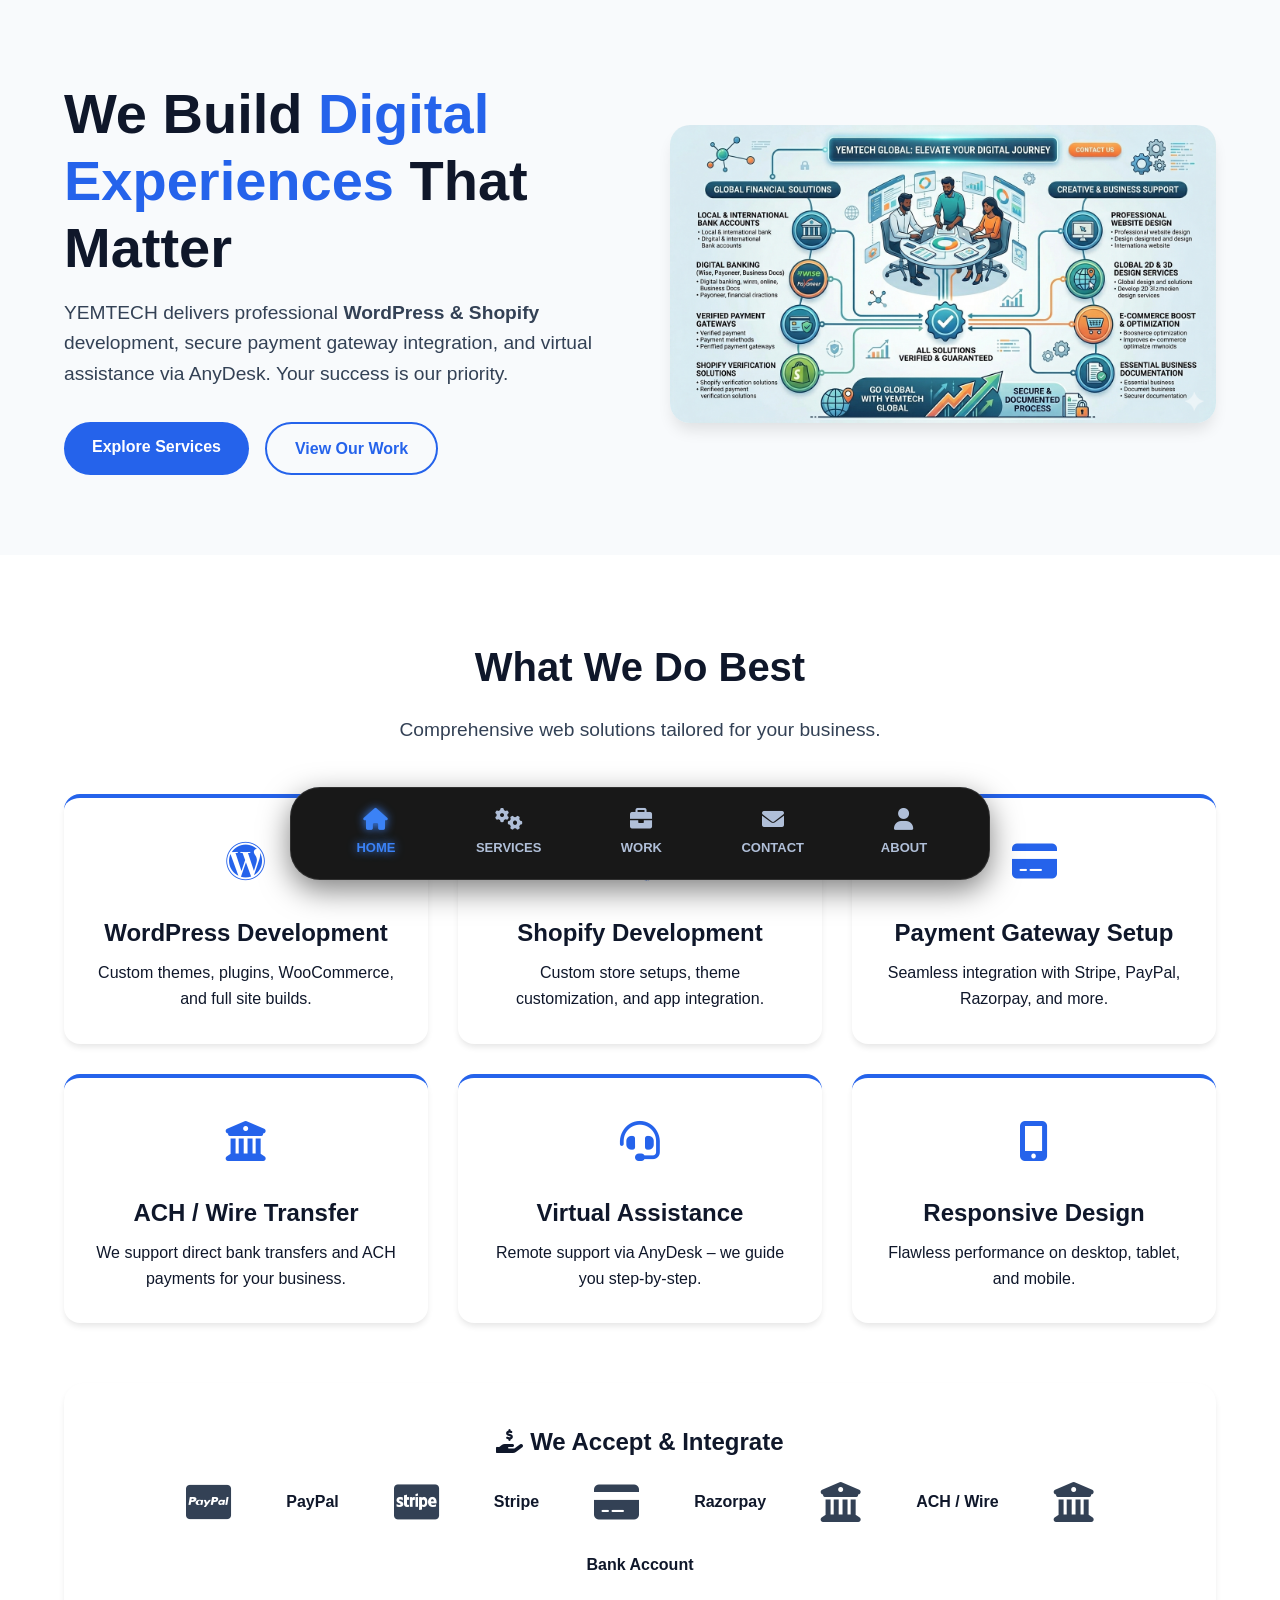
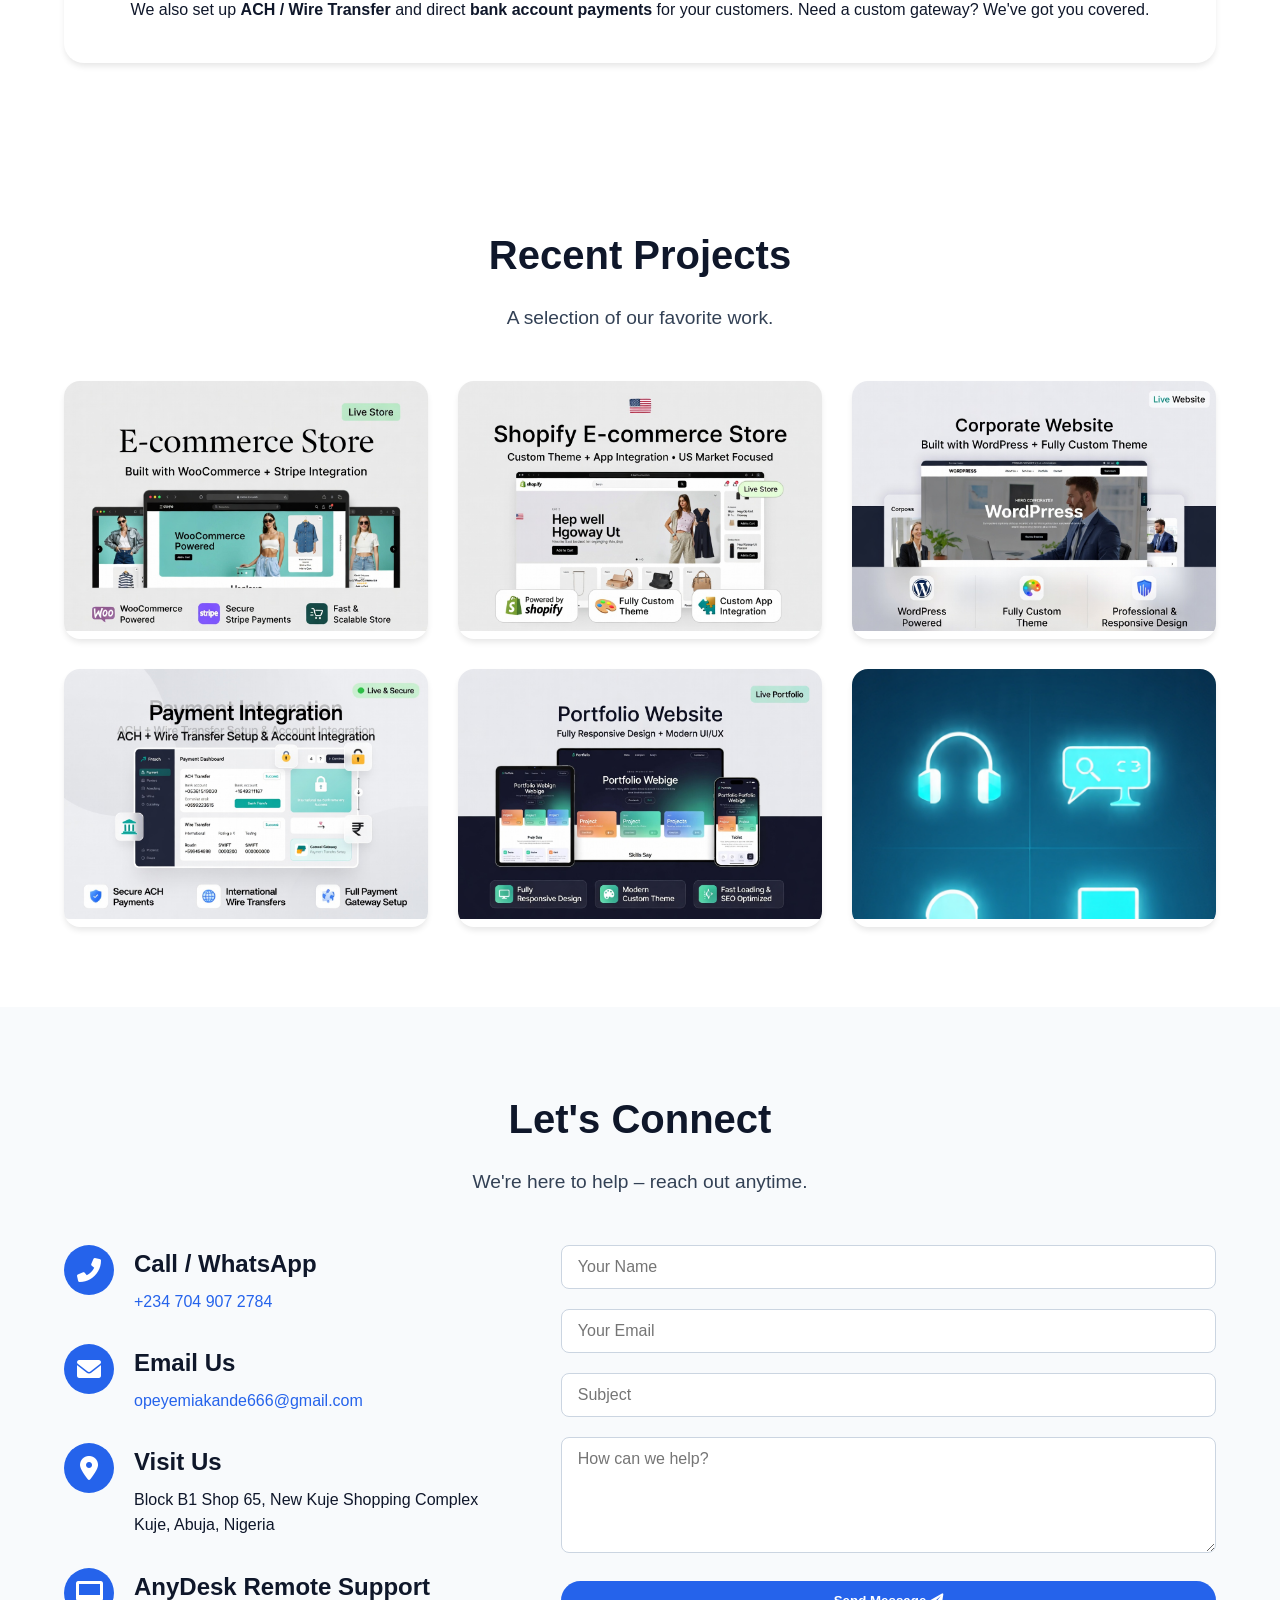
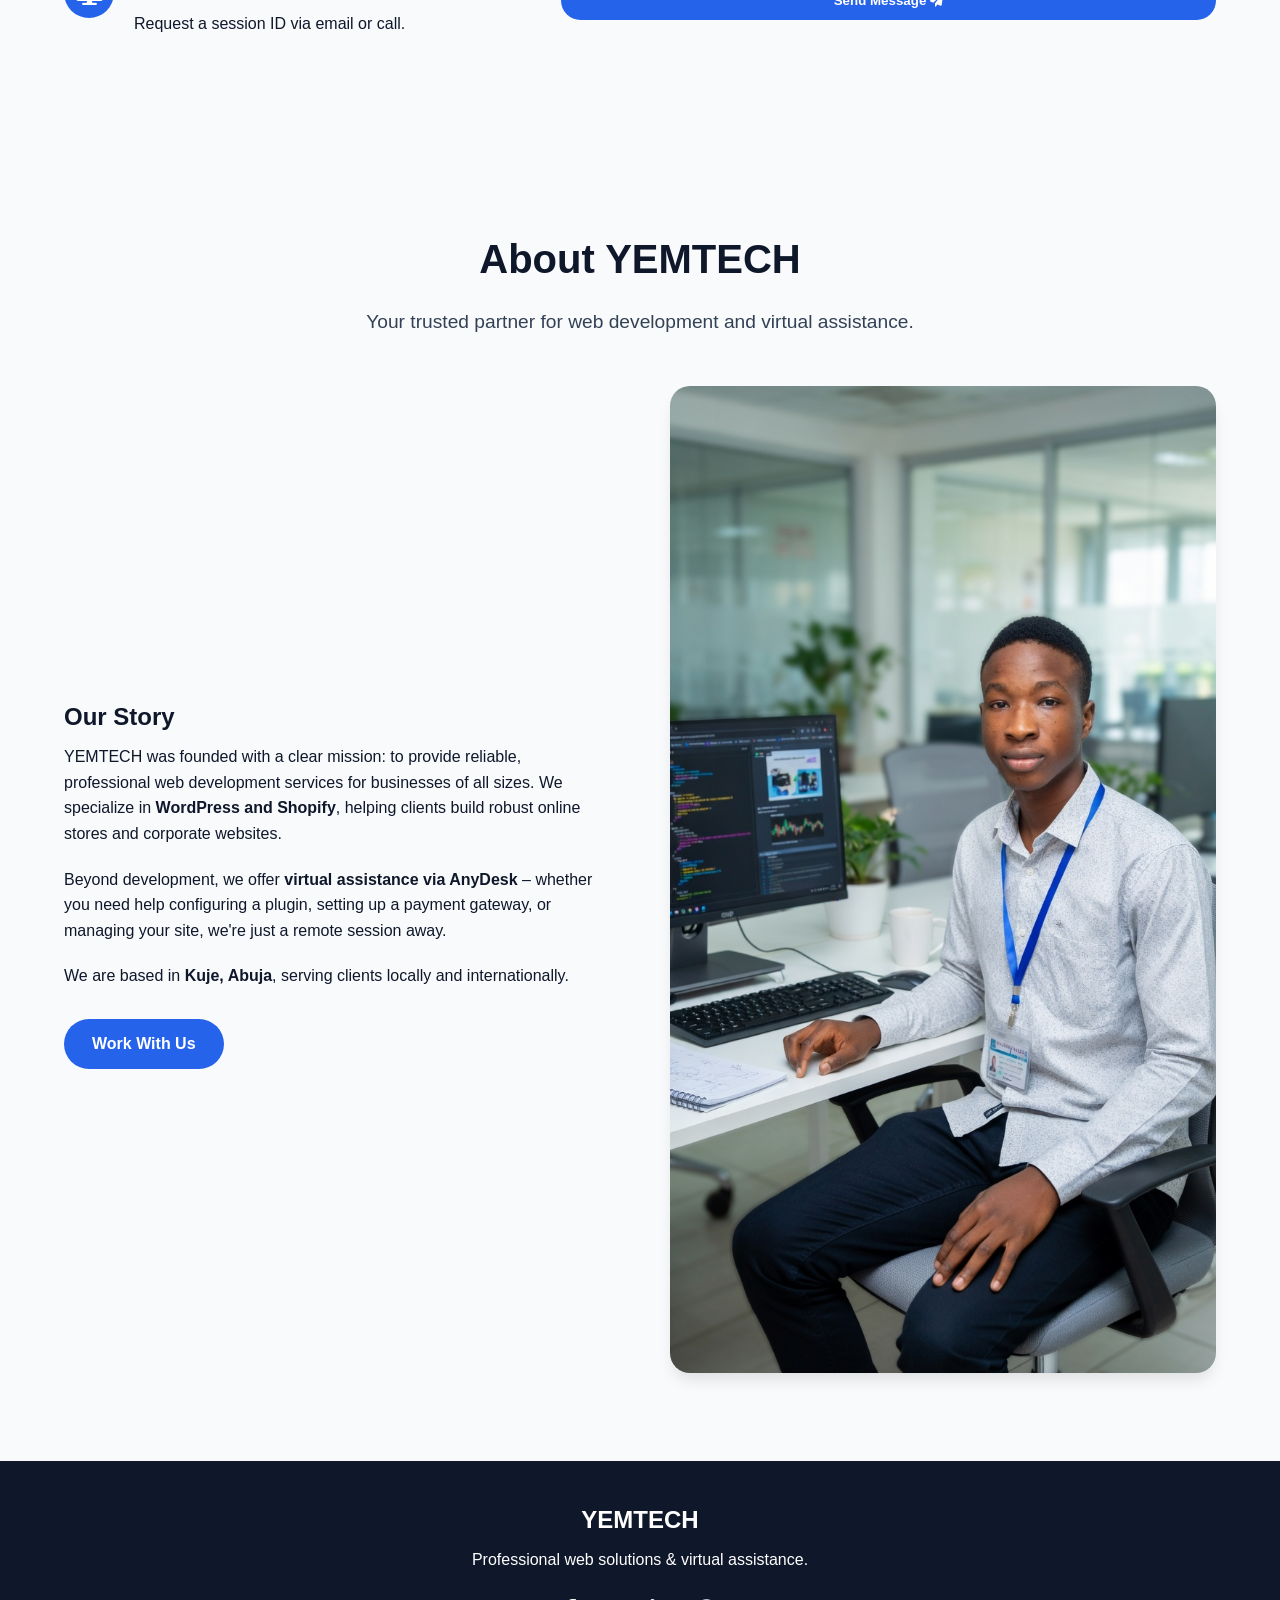
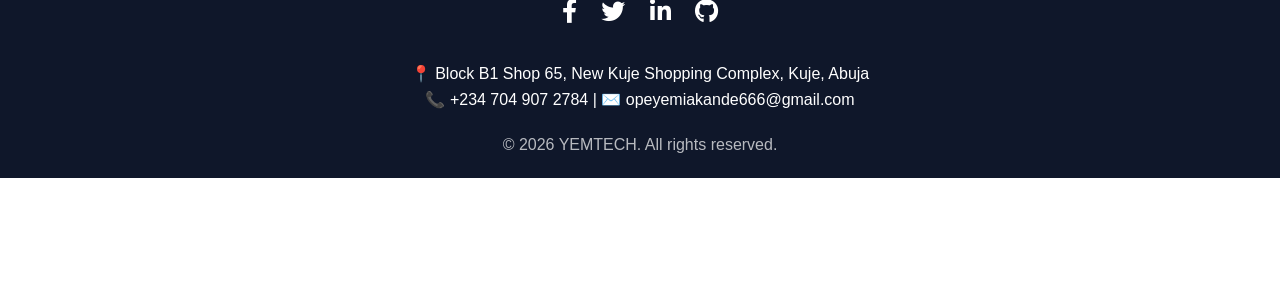
<file: index.html>
<!DOCTYPE html>
<html lang="en">
<head>
    <meta charset="UTF-8">
    <meta name="viewport" content="width=device-width, initial-scale=1.0">
    <meta name="google-site-verification" content="hyGutT1gaVSdTeeCk8Z8NnvGPTdD7UZ9NWp23xBGw3I" />
    <title>YEMTECH | Web Development & Virtual Assistance</title>
    <!-- Font Awesome Icons -->
    <link rel="stylesheet" href="https://cdnjs.cloudflare.com/ajax/libs/font-awesome/6.0.0-beta3/css/all.min.css">
    <style>
        /* ===== GLOBAL STYLES ===== */
        * { margin: 0; padding: 0; box-sizing: border-box; font-family: 'Inter', -apple-system, BlinkMacSystemFont, sans-serif; }
        html { scroll-behavior: smooth; }
        body { background: #fff; color: #0f172a; line-height: 1.6; padding-bottom: 120px; }
        .container { max-width: 1200px; margin: 0 auto; padding: 0 24px; }
        section { padding: 80px 0; }
        h1 { font-size: 3.5rem; font-weight: 700; line-height: 1.2; margin-bottom: 1rem; }
        h2 { font-size: 2.5rem; font-weight: 700; margin-bottom: 1rem; text-align: center; }
        h3 { font-size: 1.5rem; font-weight: 600; margin-bottom: 0.5rem; }
        .highlight { color: #2563eb; }
        .section-header { text-align: center; margin-bottom: 48px; }
        .section-header p { color: #334155; font-size: 1.2rem; }

        /* ===== MAGIC TAB BAR (Bottom Navigation) ===== */
        .magic-nav {
            position: fixed;
            bottom: 20px;
            left: 50%;
            transform: translateX(-50%);
            width: 90%;
            max-width: 700px;
            background: #181818;
            border-radius: 30px;
            padding: 15px 20px;
            box-shadow: 0 10px 30px rgba(0,0,0,0.5);
            z-index: 1000;
            display: flex;
            justify-content: space-around;
            align-items: center;
            backdrop-filter: blur(10px);
            border: 1px solid rgba(255,255,255,0.1);
        }
        .magic-nav a {
            text-decoration: none;
            text-transform: uppercase;
            font-size: 13px;
            font-weight: 600;
            min-width: 80px;
            text-align: center;
            display: flex;
            flex-direction: column;
            align-items: center;
            gap: 5px;
            color: #b0bfd8;
            transition: all 0.3s ease;
            padding: 5px 10px;
            border-radius: 20px;
        }
        .magic-nav a i { font-size: 22px; margin-bottom: 3px; }
        .magic-nav a:hover {
            color: #ffffff;
            text-shadow: 0 0 8px #ffffff, 0 0 15px #3b82f6;
            background: rgba(255,255,255,0.05);
        }
        .magic-nav a.active {
            color: #3b82f6;
            text-shadow: 0 0 10px #3b82f6;
        }

        /* ===== BUTTONS ===== */
        .btn { display: inline-block; padding: 12px 28px; border-radius: 50px; font-weight: 600; text-decoration: none; transition: all 0.3s; border: none; cursor: pointer; }
        .btn-primary { background: #2563eb; color: white; }
        .btn-primary:hover { background: #1e40af; transform: translateY(-2px); box-shadow: 0 4px 6px -1px rgba(0,0,0,0.1); }
        .btn-outline { background: transparent; color: #2563eb; border: 2px solid #2563eb; }
        .btn-outline:hover { background: #2563eb; color: white; }
        .btn-light { background: white; color: #2563eb; }
        .btn-light:hover { background: #f8fafc; transform: translateY(-2px); }

        /* ===== HERO ===== */
        #home { background: #f8fafc; }
        .hero-container { display: grid; grid-template-columns: 1fr 1fr; gap: 60px; align-items: center; }
        .hero-description { font-size: 1.2rem; color: #334155; margin-bottom: 32px; }
        .hero-buttons { display: flex; gap: 16px; }
        .hero-image img { width: 100%; border-radius: 20px; box-shadow: 0 10px 15px -3px rgba(0,0,0,0.1); }

        /* ===== FEATURES / SERVICES ===== */
        .features-grid { display: grid; grid-template-columns: repeat(3, 1fr); gap: 30px; margin-bottom: 60px; }
        .feature-card { background: white; padding: 32px; border-radius: 16px; box-shadow: 0 4px 6px -1px rgba(0,0,0,0.1); text-align: center; transition: all 0.3s; border-top: 4px solid #2563eb; }
        .feature-card:hover { transform: translateY(-8px); box-shadow: 0 10px 15px -3px rgba(0,0,0,0.1); }
        .feature-icon { font-size: 2.5rem; color: #2563eb; margin-bottom: 20px; }
        .payment-methods { background: white; padding: 40px; border-radius: 20px; margin-top: 40px; box-shadow: 0 4px 6px -1px rgba(0,0,0,0.1); }
        .payment-icons { display: flex; flex-wrap: wrap; gap: 30px; justify-content: center; align-items: center; margin: 20px 0; }
        .payment-icons i { font-size: 2.5rem; color: #334155; margin: 0 10px; }
        .payment-icons span { font-weight: 600; margin: 0 15px; }
        .payment-methods h3 { text-align: center; }

        /* ===== ABOUT ===== */
        #about { background: #f8fafc; }
        .about-grid { display: grid; grid-template-columns: 1fr 1fr; gap: 60px; align-items: center; }
        .about-image img { width: 100%; border-radius: 20px; box-shadow: 0 10px 15px -3px rgba(0,0,0,0.1); }

        /* ===== WORK ===== */
        .work-grid { display: grid; grid-template-columns: repeat(auto-fit, minmax(280px, 1fr)); gap: 30px; }
        .work-item { position: relative; border-radius: 16px; overflow: hidden; box-shadow: 0 4px 6px -1px rgba(0,0,0,0.1); }
        .work-item img { width: 100%; height: 250px; object-fit: cover; transition: transform 0.3s; }
        .work-overlay { position: absolute; bottom: 0; left: 0; right: 0; background: linear-gradient(transparent, rgba(0,0,0,0.8)); color: white; padding: 20px; transform: translateY(100%); transition: transform 0.3s; }
        .work-item:hover .work-overlay { transform: translateY(0); }
        .work-item:hover img { transform: scale(1.1); }

        /* ===== CONTACT ===== */
        #contact { background: #f8fafc; }
        .contact-grid { display: grid; grid-template-columns: 1fr 1.5fr; gap: 60px; }
        .contact-info-item { display: flex; align-items: flex-start; gap: 20px; margin-bottom: 30px; }
        .contact-icon { width: 50px; height: 50px; background: #2563eb; color: white; border-radius: 50%; display: flex; align-items: center; justify-content: center; font-size: 1.5rem; flex-shrink: 0; }
        .contact-detail h3 { margin-bottom: 5px; }
        .contact-detail a { color: #2563eb; text-decoration: none; }
        .contact-form input, .contact-form textarea { width: 100%; padding: 12px 16px; margin-bottom: 20px; border: 1px solid #cbd5e1; border-radius: 8px; font-size: 1rem; }
        .contact-form button { width: 100%; }
        .social-links { display: flex; gap: 20px; margin-top: 20px; }
        .social-links a { width: 45px; height: 45px; background: #e2e8f0; border-radius: 50%; display: flex; align-items: center; justify-content: center; color: #0f172a; font-size: 1.3rem; transition: all 0.3s; }
        .social-links a:hover { background: #2563eb; color: white; transform: translateY(-3px); }

        /* ===== FOOTER ===== */
        .footer { background: #0f172a; color: white; padding: 40px 0 20px; text-align: center; }
        .footer .social-icons { margin: 20px 0; }
        .footer .social-icons a { color: white; margin: 0 10px; font-size: 1.5rem; }

        /* ===== MOBILE ===== */
        @media (max-width: 768px) {
            h1 { font-size: 2.5rem; }
            h2 { font-size: 2rem; }
            .hero-container, .about-grid, .contact-grid { grid-template-columns: 1fr; }
            .features-grid { grid-template-columns: 1fr; }
            .magic-nav a { min-width: 60px; font-size: 11px; }
            .magic-nav a i { font-size: 20px; }
        }
    </style>
</head>
<body>

    <!-- ===== MAGIC TAB BAR (Bottom Navigation) ===== -->
    <nav class="magic-nav">
        <a href="#home" class="active"><i class="fas fa-home"></i> Home</a>
        <a href="#services"><i class="fas fa-cogs"></i> Services</a>
        <a href="#work"><i class="fas fa-briefcase"></i> Work</a>
        <a href="#contact"><i class="fas fa-envelope"></i> Contact</a>
        <a href="#about"><i class="fas fa-user"></i> About</a>
    </nav>

    <!-- ===== HOME SECTION ===== -->
    <section id="home">
        <div class="container hero-container">
            <div class="hero-content">
                <h1>We Build <span class="highlight">Digital Experiences</span> That Matter</h1>
                <p class="hero-description">YEMTECH delivers professional <strong>WordPress & Shopify</strong> development, secure payment gateway integration, and virtual assistance via AnyDesk. Your success is our priority.</p>
                <div class="hero-buttons">
                    <a href="#services" class="btn btn-primary">Explore Services</a>
                    <a href="#work" class="btn btn-outline">View Our Work</a>
                </div>
            </div>
            <div class="hero-image">
                <img src="image/head-banner.png" alt="YEMTECH workspace">
            </div>
        </div>
    </section>

    <!-- ===== SERVICES SECTION ===== -->
    <section id="services">
        <div class="container">
            <div class="section-header">
                <h2>What We Do Best</h2>
                <p>Comprehensive web solutions tailored for your business.</p>
            </div>
            <div class="features-grid">
                <div class="feature-card">
                    <div class="feature-icon"><i class="fab fa-wordpress"></i></div>
                    <h3>WordPress Development</h3>
                    <p>Custom themes, plugins, WooCommerce, and full site builds.</p>
                </div>
                <div class="feature-card">
                    <div class="feature-icon"><i class="fab fa-shopify"></i></div>
                    <h3>Shopify Development</h3>
                    <p>Custom store setups, theme customization, and app integration.</p>
                </div>
                <div class="feature-card">
                    <div class="feature-icon"><i class="fas fa-credit-card"></i></div>
                    <h3>Payment Gateway Setup</h3>
                    <p>Seamless integration with Stripe, PayPal, Razorpay, and more.</p>
                </div>
                <div class="feature-card">
                    <div class="feature-icon"><i class="fas fa-university"></i></div>
                    <h3>ACH / Wire Transfer</h3>
                    <p>We support direct bank transfers and ACH payments for your business.</p>
                </div>
                <div class="feature-card">
                    <div class="feature-icon"><i class="fas fa-headset"></i></div>
                    <h3>Virtual Assistance</h3>
                    <p>Remote support via AnyDesk – we guide you step‑by‑step.</p>
                </div>
                <div class="feature-card">
                    <div class="feature-icon"><i class="fas fa-mobile-alt"></i></div>
                    <h3>Responsive Design</h3>
                    <p>Flawless performance on desktop, tablet, and mobile.</p>
                </div>
            </div>

            <!-- Payment Methods Showcase -->
            <div class="payment-methods">
                <h3><i class="fas fa-hand-holding-usd"></i> We Accept & Integrate</h3>
                    <div class="payment-icons">
                    <i class="fab fa-cc-paypal"></i><span>PayPal</span>
                    <i class="fab fa-cc-stripe"></i><span>Stripe</span>
                    <i class="fas fa-credit-card"></i><span>Razorpay</span>
                    <i class="fas fa-university"></i><span>ACH / Wire</span>
                    <i class="fas fa-building-columns"></i><span>Bank Account</span>
                </div>
                <p style="text-align:center; margin-top:20px;">We also set up <strong>ACH / Wire Transfer</strong> and direct <strong>bank account payments</strong> for your customers. Need a custom gateway? We've got you covered.</p>
            </div>
        </div>
    </section>

    <!-- ===== WORK / PORTFOLIO SECTION ===== -->
    <section id="work">
        <div class="container">
            <div class="section-header">
                <h2>Recent Projects</h2>
                <p>A selection of our favorite work.</p>
            </div>
            <div class="work-grid">
                <div class="work-item">
                    <img src="image/img-1.jpg" alt="Project">
                    <div class="work-overlay"><h3>E‑commerce Store</h3><p>WooCommerce + Stripe</p></div>
                </div>
                <div class="work-item">
                    <img src="image/img-2.jpg" alt="Project">
                    <div class="work-overlay"><h3>Shopify Store</h3><p>Custom Theme & Apps</p></div>
                </div>
                <div class="work-item">
                    <img src="image/img-3.jpg" alt="Project">
                    <div class="work-overlay"><h3>Corporate Website</h3><p>WordPress Custom Theme</p></div>
                </div>
                <div class="work-item">
                    <img src="image/img-4.jpg" alt="Project">
                    <div class="work-overlay"><h3>Payment Integration</h3><p>ACH & Wire Transfer Setup</p></div>
                </div>
                <div class="work-item">
                    <img src="image/img-5.jpg" alt="Project">
                    <div class="work-overlay"><h3>Portfolio Site</h3><p>Responsive Design</p></div>
                </div>
                <div class="work-item">
                    <img src="image/img-6.jpg" alt="Project">
                    <div class="work-overlay"><h3>Virtual Assistance</h3><p>AnyDesk Support</p></div>
                </div>
            </div>
        </div>
    </section>

    <!-- ===== CONTACT SECTION ===== -->
    <section id="contact">
        <div class="container">
            <div class="section-header">
                <h2>Let's Connect</h2>
                <p>We're here to help – reach out anytime.</p>
            </div>
            <div class="contact-grid">
                <div class="contact-info">
                    <div class="contact-info-item">
                        <div class="contact-icon"><i class="fas fa-phone-alt"></i></div>
                        <div class="contact-detail">
                            <h3>Call / WhatsApp</h3>
                            <p><a href="tel:+2347049072784">+234 704 907 2784</a></p>
                        </div>
                    </div>
                    <div class="contact-info-item">
                        <div class="contact-icon"><i class="fas fa-envelope"></i></div>
                        <div class="contact-detail">
                            <h3>Email Us</h3>
                            <p><a href="mailto:opeyemiakande666@gmail.com">opeyemiakande666@gmail.com</a></p>
                        </div>
                    </div>
                    <div class="contact-info-item">
                        <div class="contact-icon"><i class="fas fa-map-marker-alt"></i></div>
                        <div class="contact-detail">
                            <h3>Visit Us</h3>
                            <p>Block B1 Shop 65, New Kuje Shopping Complex<br>Kuje, Abuja, Nigeria</p>
                        </div>
                    </div>
                    <div class="contact-info-item">
                        <div class="contact-icon"><i class="fas fa-desktop"></i></div>
                        <div class="contact-detail">
                            <h3>AnyDesk Remote Support</h3>
                            <p>Request a session ID via email or call.</p>
                        </div>
                    </div>
                </div>
                <div class="contact-form">
                    <form action="#" method="post">
                        <input type="text" name="name" placeholder="Your Name" required>
                        <input type="email" name="email" placeholder="Your Email" required>
                        <input type="text" name="subject" placeholder="Subject">
                        <textarea name="message" rows="5" placeholder="How can we help?"></textarea>
                        <button type="submit" class="btn btn-primary">Send Message <i class="fas fa-paper-plane"></i></button>
                    </form>
                </div>
            </div>
        </div>
    </section>

    <!-- ===== ABOUT SECTION ===== -->
    <section id="about">
        <div class="container">
            <div class="section-header">
                <h2>About YEMTECH</h2>
                <p>Your trusted partner for web development and virtual assistance.</p>
            </div>
            <div class="about-grid">
                <div class="about-content">
                    <h3>Our Story</h3>
                    <p>YEMTECH was founded with a clear mission: to provide reliable, professional web development services for businesses of all sizes. We specialize in <strong>WordPress and Shopify</strong>, helping clients build robust online stores and corporate websites.</p>
                    <p style="margin-top:20px;">Beyond development, we offer <strong>virtual assistance via AnyDesk</strong> – whether you need help configuring a plugin, setting up a payment gateway, or managing your site, we're just a remote session away.</p>
                    <p style="margin-top:20px;">We are based in <strong>Kuje, Abuja</strong>, serving clients locally and internationally.</p>
                    <a href="#contact" class="btn btn-primary" style="margin-top:30px;">Work With Us</a>
                </div>
                <div class="about-image">
                    <img src="image/about.me.jpg" alt="YEMTECH Team, width-size= 50 height-size= 60;">
                </div>
            </div>
        </div>
    </section>

    <!-- ===== FOOTER ===== -->
    <footer class="footer">
        <div class="container">
            <h3 style="color:white;">YEMTECH</h3>
            <p>Professional web solutions & virtual assistance.</p>
            <div class="social-icons">
                <a href="https://www.facebook.com/share/1HXBQX4oTA/" target="_blank"><i class="fab fa-facebook-f"></i></a>
                <a href="#"><i class="fab fa-twitter"></i></a>
                <a href="#"><i class="fab fa-linkedin-in"></i></a>
                <a href="https://github.com/yemtech01" target="_blank"><i class="fab fa-github"></i></a>
            </div>
            <p style="margin-top:30px;">📍 Block B1 Shop 65, New Kuje Shopping Complex, Kuje, Abuja</p>
            <p>📞 +234 704 907 2784 | ✉️ opeyemiakande666@gmail.com</p>
            <p style="margin-top:20px; opacity:0.7;">&copy; 2026 YEMTECH. All rights reserved.</p>
        </div>
    </footer>

    <!-- ===== ACTIVE TAB HIGHLIGHT ON SCROLL ===== -->
    <script>
        const sections = document.querySelectorAll('section');
        const navLinks = document.querySelectorAll('.magic-nav a');
        window.addEventListener('scroll', () => {
            let current = '';
            sections.forEach(section => {
                const sectionTop = section.offsetTop - 100;
                if (scrollY >= sectionTop) current = section.getAttribute('id');
            });
            navLinks.forEach(link => {
                link.classList.remove('active');
                if (link.getAttribute('href') === `#${current}`) link.classList.add('active');
            });
        });
    </script>
</body>
</html>
</file>
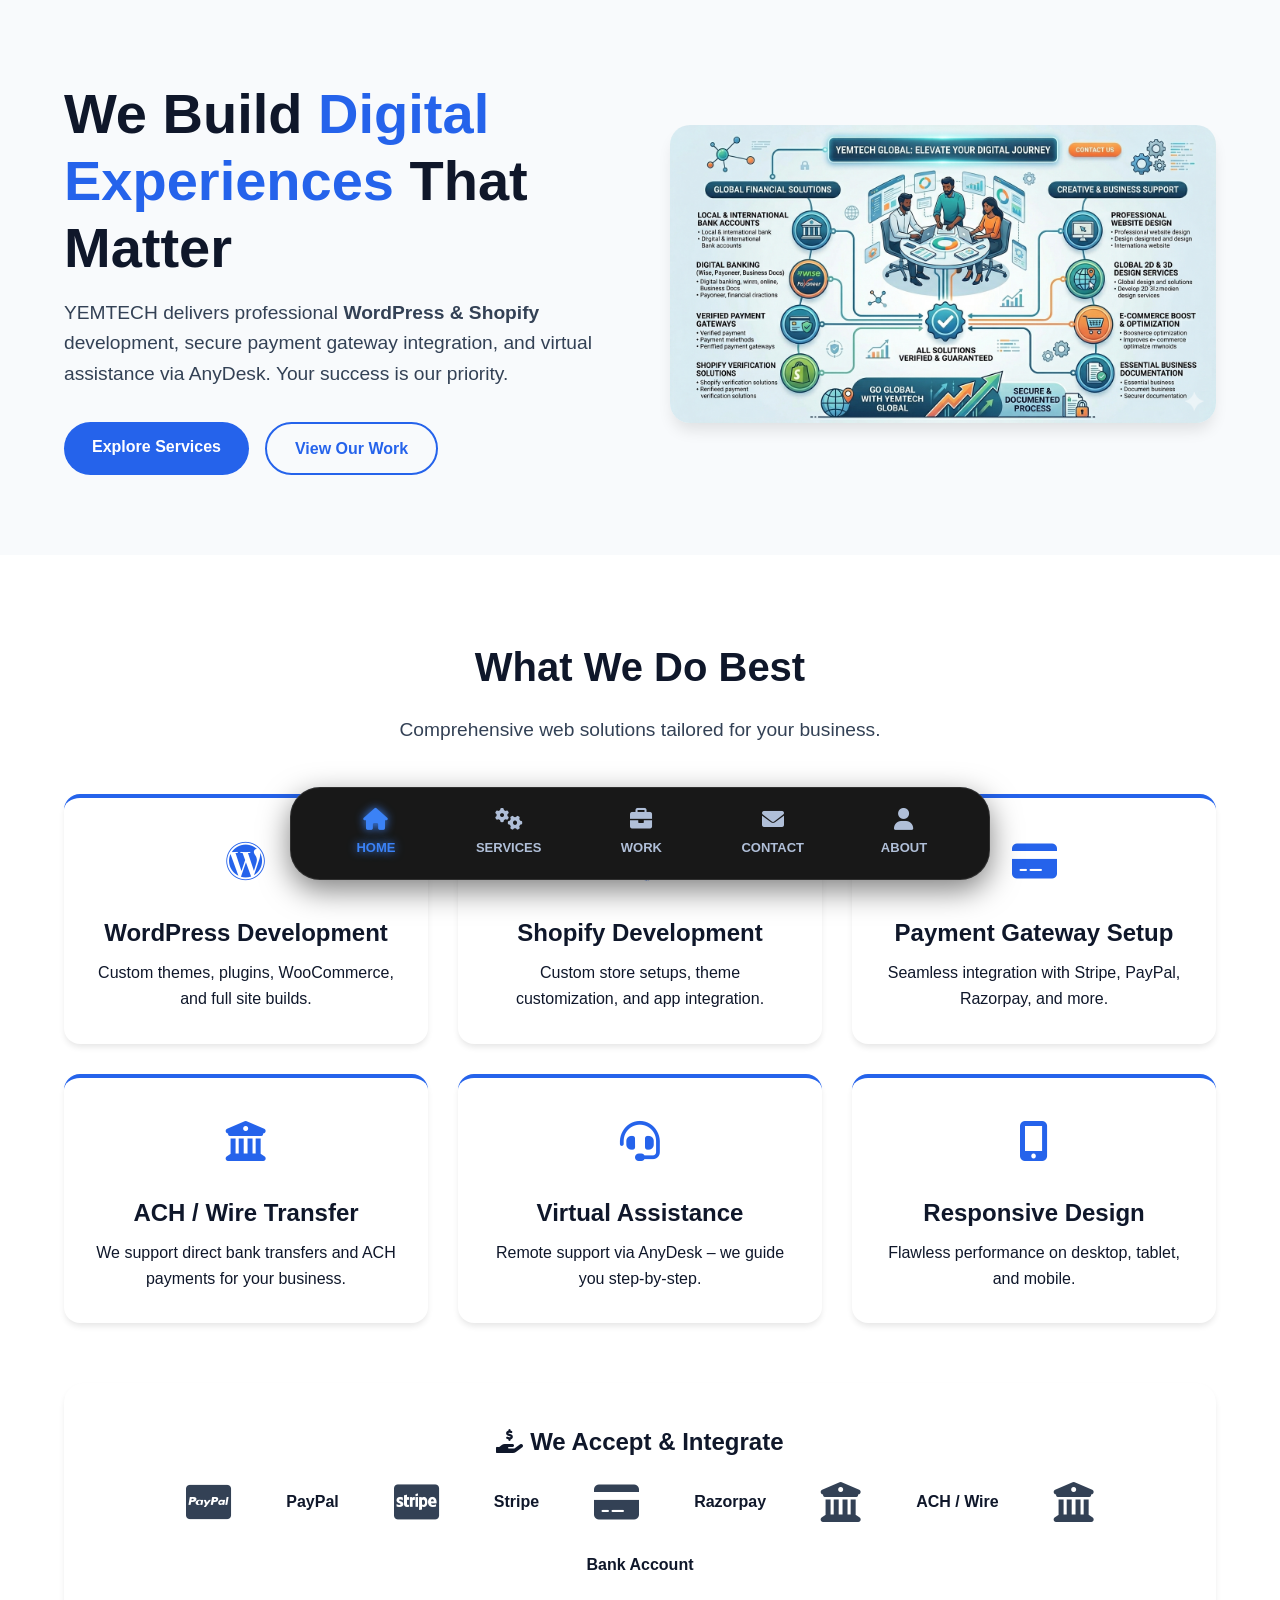
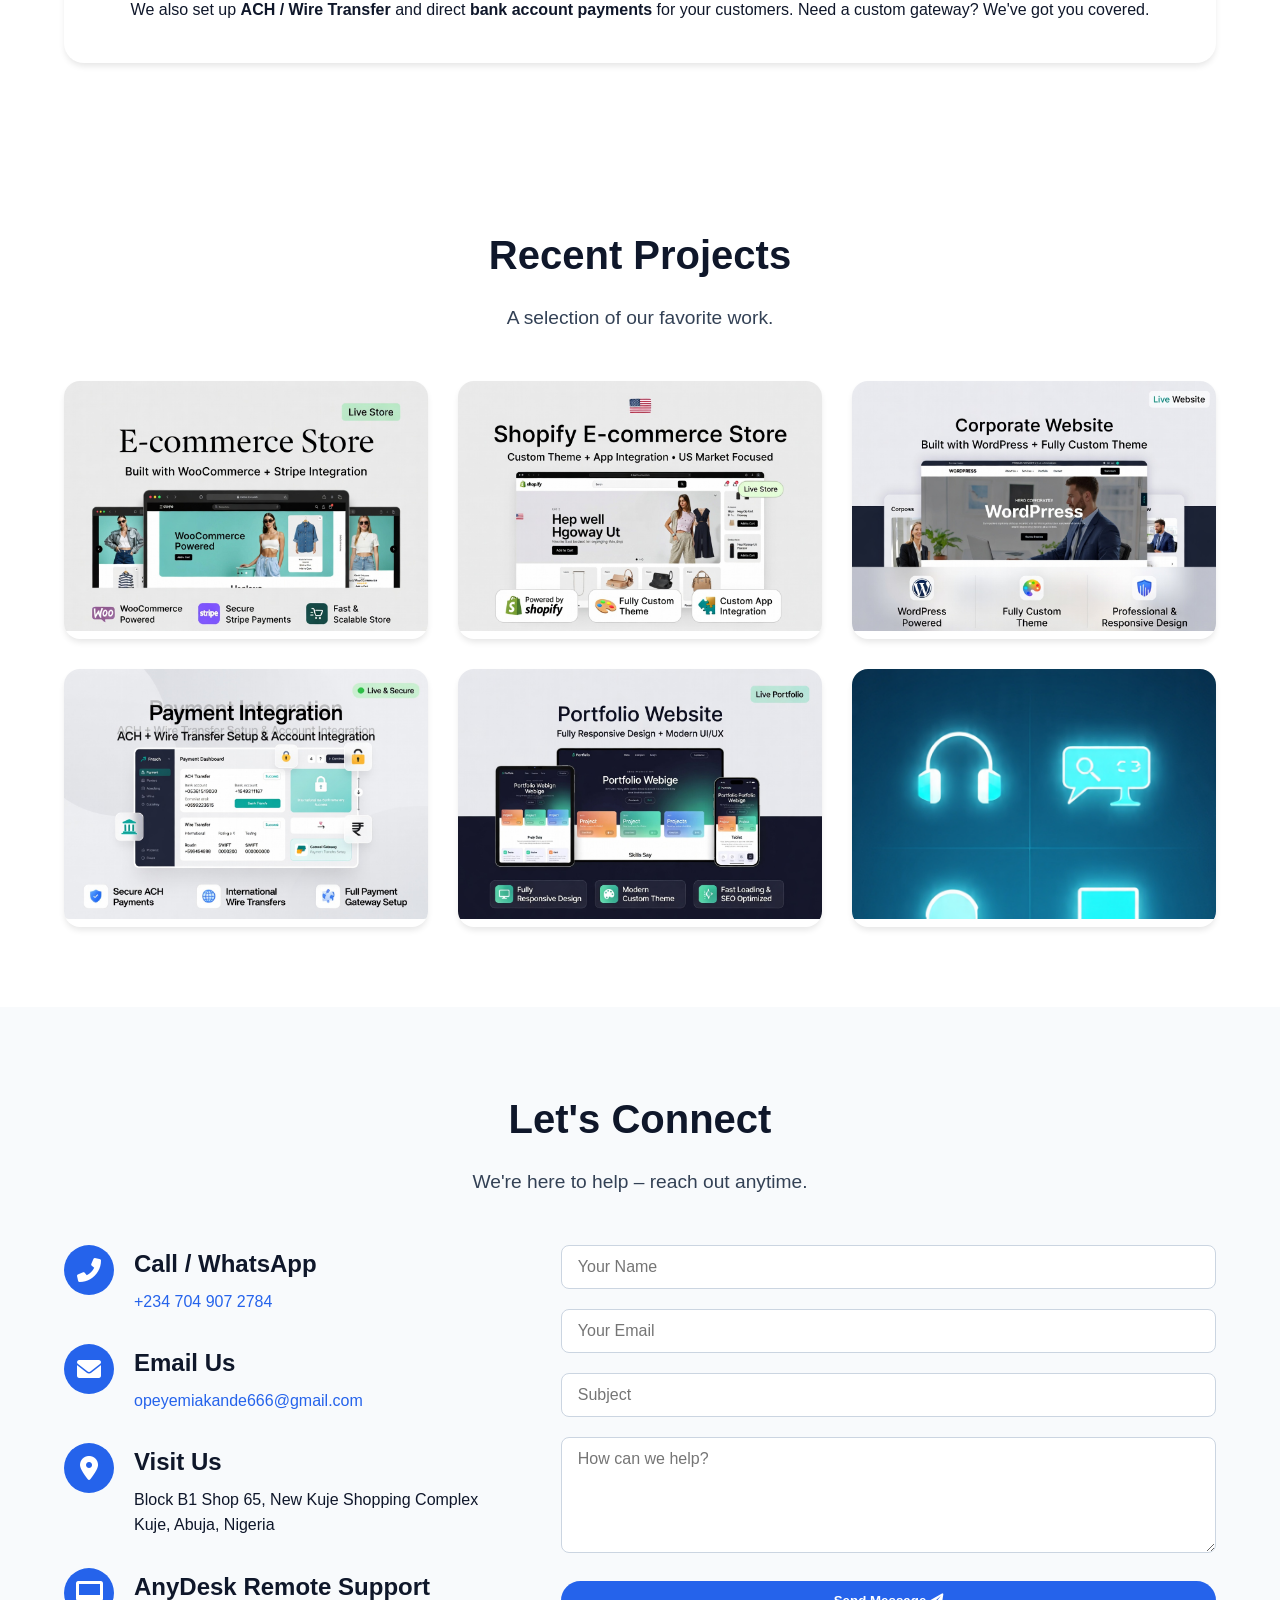
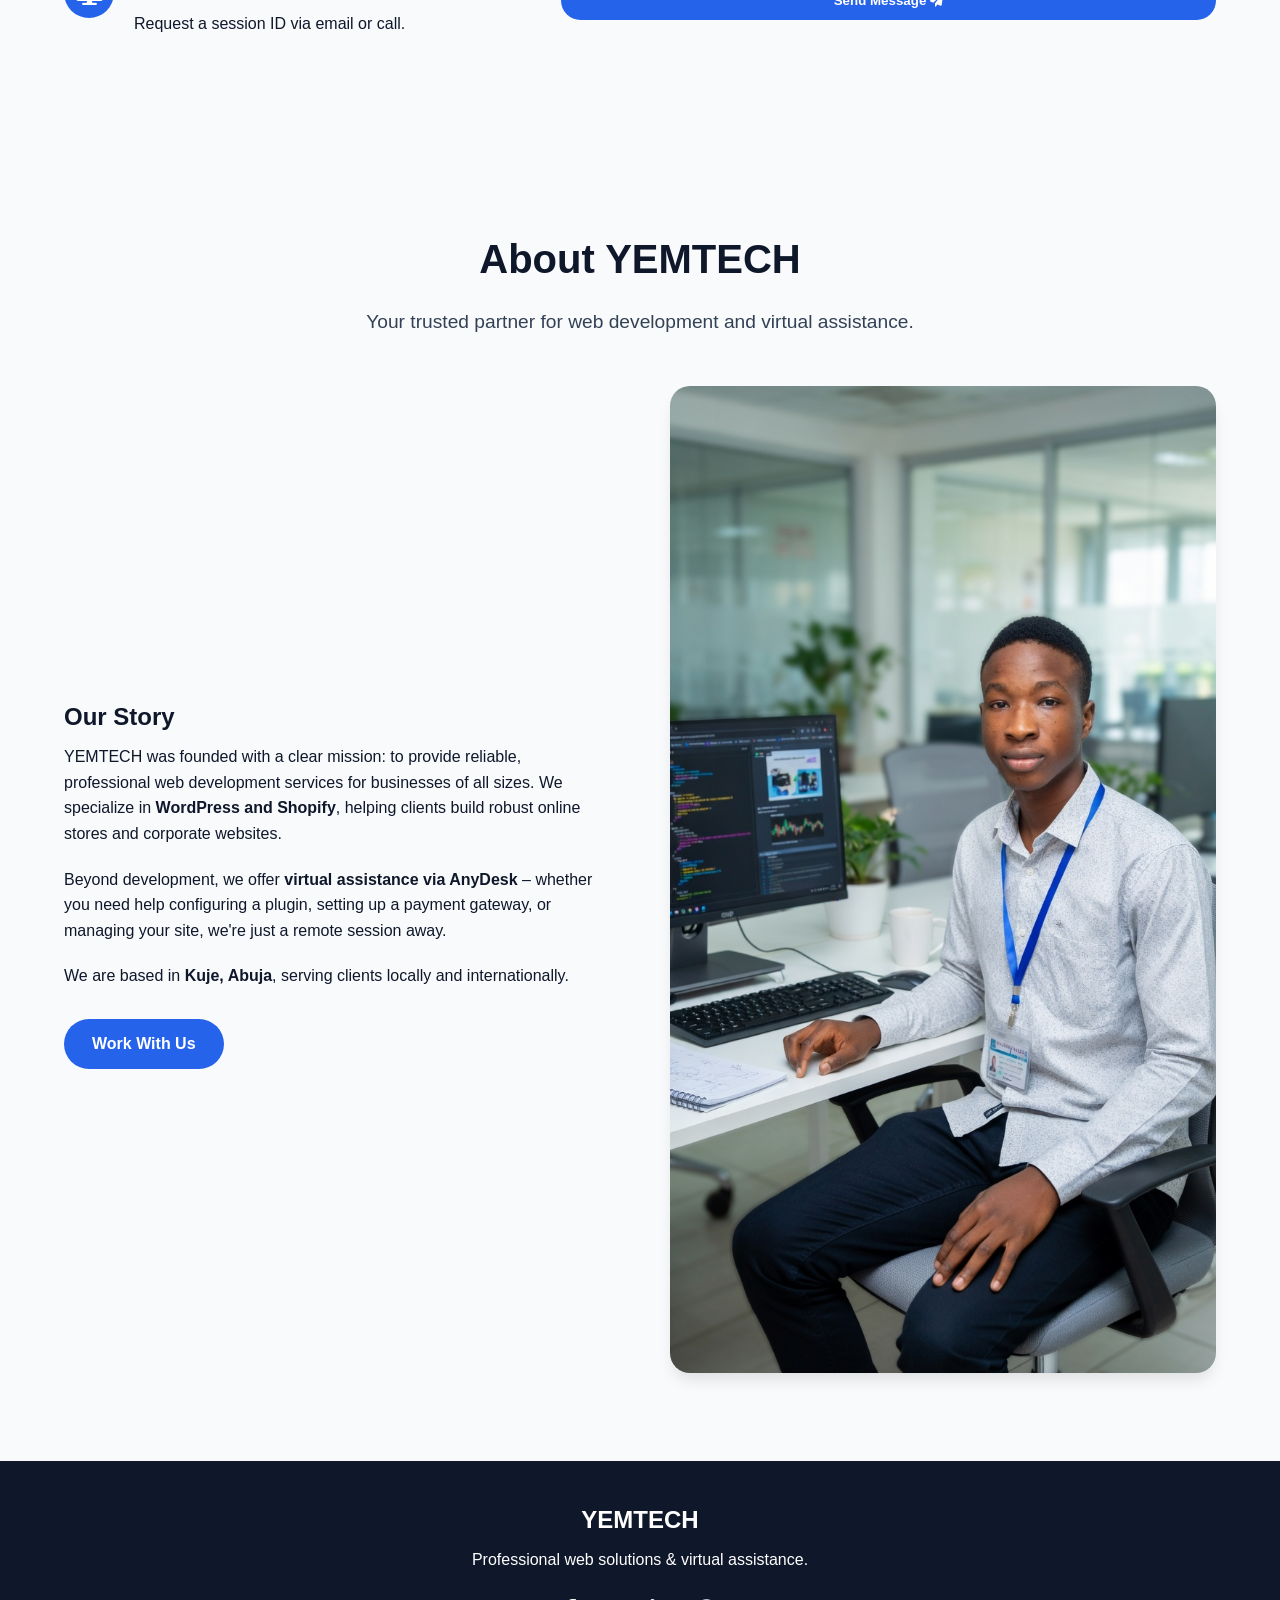
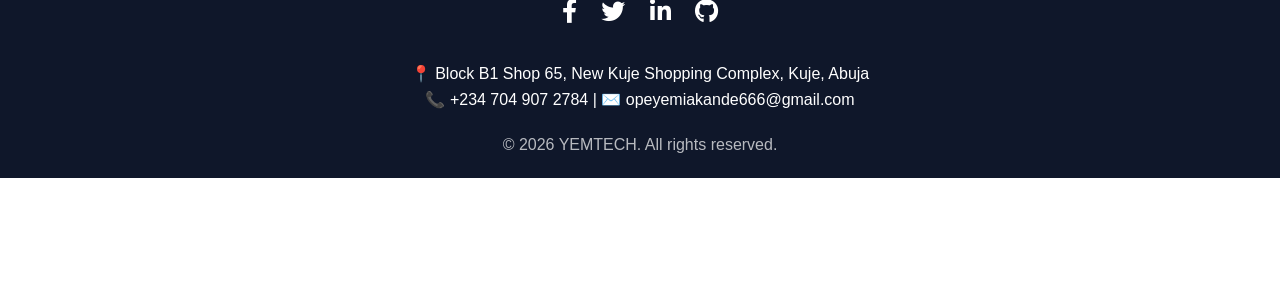
<file: work.html>
<!DOCTYPE html>
<html lang="en">
<head>
    <meta charset="UTF-8">
    <meta name="viewport" content="width=device-width, initial-scale=1.0">
    <title>YEMTECH | Web Development & Virtual Assistance</title>
    <!-- Font Awesome Icons -->
    <link rel="stylesheet" href="https://cdnjs.cloudflare.com/ajax/libs/font-awesome/6.0.0-beta3/css/all.min.css">
    <style>
        /* ===== GLOBAL STYLES ===== */
        * { margin: 0; padding: 0; box-sizing: border-box; font-family: 'Inter', -apple-system, BlinkMacSystemFont, sans-serif; }
        html { scroll-behavior: smooth; }
        body { background: #fff; color: #0f172a; line-height: 1.6; padding-bottom: 120px; }
        .container { max-width: 1200px; margin: 0 auto; padding: 0 24px; }
        section { padding: 80px 0; }
        h1 { font-size: 3.5rem; font-weight: 700; line-height: 1.2; margin-bottom: 1rem; }
        h2 { font-size: 2.5rem; font-weight: 700; margin-bottom: 1rem; text-align: center; }
        h3 { font-size: 1.5rem; font-weight: 600; margin-bottom: 0.5rem; }
        .highlight { color: #2563eb; }
        .section-header { text-align: center; margin-bottom: 48px; }
        .section-header p { color: #334155; font-size: 1.2rem; }

        /* ===== MAGIC TAB BAR (Bottom Navigation) ===== */
        .magic-nav {
            position: fixed;
            bottom: 20px;
            left: 50%;
            transform: translateX(-50%);
            width: 90%;
            max-width: 700px;
            background: #181818;
            border-radius: 30px;
            padding: 15px 20px;
            box-shadow: 0 10px 30px rgba(0,0,0,0.5);
            z-index: 1000;
            display: flex;
            justify-content: space-around;
            align-items: center;
            backdrop-filter: blur(10px);
            border: 1px solid rgba(255,255,255,0.1);
        }
        .magic-nav a {
            text-decoration: none;
            text-transform: uppercase;
            font-size: 13px;
            font-weight: 600;
            min-width: 80px;
            text-align: center;
            display: flex;
            flex-direction: column;
            align-items: center;
            gap: 5px;
            color: #b0bfd8;
            transition: all 0.3s ease;
            padding: 5px 10px;
            border-radius: 20px;
        }
        .magic-nav a i { font-size: 22px; margin-bottom: 3px; }
        .magic-nav a:hover {
            color: #ffffff;
            text-shadow: 0 0 8px #ffffff, 0 0 15px #3b82f6;
            background: rgba(255,255,255,0.05);
        }
        .magic-nav a.active {
            color: #3b82f6;
            text-shadow: 0 0 10px #3b82f6;
        }

        /* ===== BUTTONS ===== */
        .btn { display: inline-block; padding: 12px 28px; border-radius: 50px; font-weight: 600; text-decoration: none; transition: all 0.3s; border: none; cursor: pointer; }
        .btn-primary { background: #2563eb; color: white; }
        .btn-primary:hover { background: #1e40af; transform: translateY(-2px); box-shadow: 0 4px 6px -1px rgba(0,0,0,0.1); }
        .btn-outline { background: transparent; color: #2563eb; border: 2px solid #2563eb; }
        .btn-outline:hover { background: #2563eb; color: white; }
        .btn-light { background: white; color: #2563eb; }
        .btn-light:hover { background: #f8fafc; transform: translateY(-2px); }

        /* ===== HERO ===== */
        #home { background: #f8fafc; }
        .hero-container { display: grid; grid-template-columns: 1fr 1fr; gap: 60px; align-items: center; }
        .hero-description { font-size: 1.2rem; color: #334155; margin-bottom: 32px; }
        .hero-buttons { display: flex; gap: 16px; }
        .hero-image img { width: 100%; border-radius: 20px; box-shadow: 0 10px 15px -3px rgba(0,0,0,0.1); }

        /* ===== FEATURES / SERVICES ===== */
        .features-grid { display: grid; grid-template-columns: repeat(3, 1fr); gap: 30px; margin-bottom: 60px; }
        .feature-card { background: white; padding: 32px; border-radius: 16px; box-shadow: 0 4px 6px -1px rgba(0,0,0,0.1); text-align: center; transition: all 0.3s; border-top: 4px solid #2563eb; }
        .feature-card:hover { transform: translateY(-8px); box-shadow: 0 10px 15px -3px rgba(0,0,0,0.1); }
        .feature-icon { font-size: 2.5rem; color: #2563eb; margin-bottom: 20px; }
        .payment-methods { background: white; padding: 40px; border-radius: 20px; margin-top: 40px; box-shadow: 0 4px 6px -1px rgba(0,0,0,0.1); }
        .payment-icons { display: flex; flex-wrap: wrap; gap: 30px; justify-content: center; align-items: center; margin: 20px 0; }
        .payment-icons i { font-size: 2.5rem; color: #334155; margin: 0 10px; }
        .payment-icons span { font-weight: 600; margin: 0 15px; }
        .payment-methods h3 { text-align: center; }

        /* ===== ABOUT ===== */
        #about { background: #f8fafc; }
        .about-grid { display: grid; grid-template-columns: 1fr 1fr; gap: 60px; align-items: center; }
        .about-image img { width: 100%; border-radius: 20px; box-shadow: 0 10px 15px -3px rgba(0,0,0,0.1); }

        /* ===== WORK ===== */
        .work-grid { display: grid; grid-template-columns: repeat(auto-fit, minmax(280px, 1fr)); gap: 30px; }
        .work-item { position: relative; border-radius: 16px; overflow: hidden; box-shadow: 0 4px 6px -1px rgba(0,0,0,0.1); }
        .work-item img { width: 100%; height: 250px; object-fit: cover; transition: transform 0.3s; }
        .work-overlay { position: absolute; bottom: 0; left: 0; right: 0; background: linear-gradient(transparent, rgba(0,0,0,0.8)); color: white; padding: 20px; transform: translateY(100%); transition: transform 0.3s; }
        .work-item:hover .work-overlay { transform: translateY(0); }
        .work-item:hover img { transform: scale(1.1); }

        /* ===== CONTACT ===== */
        #contact { background: #f8fafc; }
        .contact-grid { display: grid; grid-template-columns: 1fr 1.5fr; gap: 60px; }
        .contact-info-item { display: flex; align-items: flex-start; gap: 20px; margin-bottom: 30px; }
        .contact-icon { width: 50px; height: 50px; background: #2563eb; color: white; border-radius: 50%; display: flex; align-items: center; justify-content: center; font-size: 1.5rem; flex-shrink: 0; }
        .contact-detail h3 { margin-bottom: 5px; }
        .contact-detail a { color: #2563eb; text-decoration: none; }
        .contact-form input, .contact-form textarea { width: 100%; padding: 12px 16px; margin-bottom: 20px; border: 1px solid #cbd5e1; border-radius: 8px; font-size: 1rem; }
        .contact-form button { width: 100%; }
        .social-links { display: flex; gap: 20px; margin-top: 20px; }
        .social-links a { width: 45px; height: 45px; background: #e2e8f0; border-radius: 50%; display: flex; align-items: center; justify-content: center; color: #0f172a; font-size: 1.3rem; transition: all 0.3s; }
        .social-links a:hover { background: #2563eb; color: white; transform: translateY(-3px); }

        /* ===== FOOTER ===== */
        .footer { background: #0f172a; color: white; padding: 40px 0 20px; text-align: center; }
        .footer .social-icons { margin: 20px 0; }
        .footer .social-icons a { color: white; margin: 0 10px; font-size: 1.5rem; }

        /* ===== MOBILE ===== */
        @media (max-width: 768px) {
            h1 { font-size: 2.5rem; }
            h2 { font-size: 2rem; }
            .hero-container, .about-grid, .contact-grid { grid-template-columns: 1fr; }
            .features-grid { grid-template-columns: 1fr; }
            .magic-nav a { min-width: 60px; font-size: 11px; }
            .magic-nav a i { font-size: 20px; }
        }
    </style>
</head>
<body>

    <!-- ===== MAGIC TAB BAR (Bottom Navigation) ===== -->
    <nav class="magic-nav">
        <a href="#home" class="active"><i class="fas fa-home"></i> Home</a>
        <a href="#services"><i class="fas fa-cogs"></i> Services</a>
        <a href="#work"><i class="fas fa-briefcase"></i> Work</a>
        <a href="#contact"><i class="fas fa-envelope"></i> Contact</a>
        <a href="#about"><i class="fas fa-user"></i> About</a>
    </nav>

    <!-- ===== HOME SECTION ===== -->
    <section id="home">
        <div class="container hero-container">
            <div class="hero-content">
                <h1>We Build <span class="highlight">Digital Experiences</span> That Matter</h1>
                <p class="hero-description">YEMTECH delivers professional <strong>WordPress & Shopify</strong> development, secure payment gateway integration, and virtual assistance via AnyDesk. Your success is our priority.</p>
                <div class="hero-buttons">
                    <a href="#services" class="btn btn-primary">Explore Services</a>
                    <a href="#work" class="btn btn-outline">View Our Work</a>
                </div>
            </div>
            <div class="hero-image">
                <img src="image/head-banner.png" alt="YEMTECH workspace">
            </div>
        </div>
    </section>

    <!-- ===== SERVICES SECTION ===== -->
    <section id="services">
        <div class="container">
            <div class="section-header">
                <h2>What We Do Best</h2>
                <p>Comprehensive web solutions tailored for your business.</p>
            </div>
            <div class="features-grid">
                <div class="feature-card">
                    <div class="feature-icon"><i class="fab fa-wordpress"></i></div>
                    <h3>WordPress Development</h3>
                    <p>Custom themes, plugins, WooCommerce, and full site builds.</p>
                </div>
                <div class="feature-card">
                    <div class="feature-icon"><i class="fab fa-shopify"></i></div>
                    <h3>Shopify Development</h3>
                    <p>Custom store setups, theme customization, and app integration.</p>
                </div>
                <div class="feature-card">
                    <div class="feature-icon"><i class="fas fa-credit-card"></i></div>
                    <h3>Payment Gateway Setup</h3>
                    <p>Seamless integration with Stripe, PayPal, Razorpay, and more.</p>
                </div>
                <div class="feature-card">
                    <div class="feature-icon"><i class="fas fa-university"></i></div>
                    <h3>ACH / Wire Transfer</h3>
                    <p>We support direct bank transfers and ACH payments for your business.</p>
                </div>
                <div class="feature-card">
                    <div class="feature-icon"><i class="fas fa-headset"></i></div>
                    <h3>Virtual Assistance</h3>
                    <p>Remote support via AnyDesk – we guide you step‑by‑step.</p>
                </div>
                <div class="feature-card">
                    <div class="feature-icon"><i class="fas fa-mobile-alt"></i></div>
                    <h3>Responsive Design</h3>
                    <p>Flawless performance on desktop, tablet, and mobile.</p>
                </div>
            </div>

            <!-- Payment Methods Showcase -->
            <div class="payment-methods">
                <h3><i class="fas fa-hand-holding-usd"></i> We Accept & Integrate</h3>
                    <div class="payment-icons">
                    <i class="fab fa-cc-paypal"></i><span>PayPal</span>
                    <i class="fab fa-cc-stripe"></i><span>Stripe</span>
                    <i class="fas fa-credit-card"></i><span>Razorpay</span>
                    <i class="fas fa-university"></i><span>ACH / Wire</span>
                    <i class="fas fa-building-columns"></i><span>Bank Account</span>
                </div>
                <p style="text-align:center; margin-top:20px;">We also set up <strong>ACH / Wire Transfer</strong> and direct <strong>bank account payments</strong> for your customers. Need a custom gateway? We've got you covered.</p>
            </div>
        </div>
    </section>

    <!-- ===== WORK / PORTFOLIO SECTION ===== -->
    <section id="work">
        <div class="container">
            <div class="section-header">
                <h2>Recent Projects</h2>
                <p>A selection of our favorite work.</p>
            </div>
            <div class="work-grid">
                <div class="work-item">
                    <img src="image/img-1.jpg" alt="Project">
                    <div class="work-overlay"><h3>E‑commerce Store</h3><p>WooCommerce + Stripe</p></div>
                </div>
                <div class="work-item">
                    <img src="image/img-2.jpg" alt="Project">
                    <div class="work-overlay"><h3>Shopify Store</h3><p>Custom Theme & Apps</p></div>
                </div>
                <div class="work-item">
                    <img src="image/img-3.jpg" alt="Project">
                    <div class="work-overlay"><h3>Corporate Website</h3><p>WordPress Custom Theme</p></div>
                </div>
                <div class="work-item">
                    <img src="image/img-4.jpg" alt="Project">
                    <div class="work-overlay"><h3>Payment Integration</h3><p>ACH & Wire Transfer Setup</p></div>
                </div>
                <div class="work-item">
                    <img src="image/img-5.jpg" alt="Project">
                    <div class="work-overlay"><h3>Portfolio Site</h3><p>Responsive Design</p></div>
                </div>
                <div class="work-item">
                    <img src="image/img-6.jpg" alt="Project">
                    <div class="work-overlay"><h3>Virtual Assistance</h3><p>AnyDesk Support</p></div>
                </div>
            </div>
        </div>
    </section>

    <!-- ===== CONTACT SECTION ===== -->
    <section id="contact">
        <div class="container">
            <div class="section-header">
                <h2>Let's Connect</h2>
                <p>We're here to help – reach out anytime.</p>
            </div>
            <div class="contact-grid">
                <div class="contact-info">
                    <div class="contact-info-item">
                        <div class="contact-icon"><i class="fas fa-phone-alt"></i></div>
                        <div class="contact-detail">
                            <h3>Call / WhatsApp</h3>
                            <p><a href="tel:+2347049072784">+234 704 907 2784</a></p>
                        </div>
                    </div>
                    <div class="contact-info-item">
                        <div class="contact-icon"><i class="fas fa-envelope"></i></div>
                        <div class="contact-detail">
                            <h3>Email Us</h3>
                            <p><a href="mailto:opeyemiakande666@gmail.com">opeyemiakande666@gmail.com</a></p>
                        </div>
                    </div>
                    <div class="contact-info-item">
                        <div class="contact-icon"><i class="fas fa-map-marker-alt"></i></div>
                        <div class="contact-detail">
                            <h3>Visit Us</h3>
                            <p>Block B1 Shop 65, New Kuje Shopping Complex<br>Kuje, Abuja, Nigeria</p>
                        </div>
                    </div>
                    <div class="contact-info-item">
                        <div class="contact-icon"><i class="fas fa-desktop"></i></div>
                        <div class="contact-detail">
                            <h3>AnyDesk Remote Support</h3>
                            <p>Request a session ID via email or call.</p>
                        </div>
                    </div>
                </div>
                <div class="contact-form">
                    <form action="#" method="post">
                        <input type="text" name="name" placeholder="Your Name" required>
                        <input type="email" name="email" placeholder="Your Email" required>
                        <input type="text" name="subject" placeholder="Subject">
                        <textarea name="message" rows="5" placeholder="How can we help?"></textarea>
                        <button type="submit" class="btn btn-primary">Send Message <i class="fas fa-paper-plane"></i></button>
                    </form>
                </div>
            </div>
        </div>
    </section>

    <!-- ===== ABOUT SECTION ===== -->
    <section id="about">
        <div class="container">
            <div class="section-header">
                <h2>About YEMTECH</h2>
                <p>Your trusted partner for web development and virtual assistance.</p>
            </div>
            <div class="about-grid">
                <div class="about-content">
                    <h3>Our Story</h3>
                    <p>YEMTECH was founded with a clear mission: to provide reliable, professional web development services for businesses of all sizes. We specialize in <strong>WordPress and Shopify</strong>, helping clients build robust online stores and corporate websites.</p>
                    <p style="margin-top:20px;">Beyond development, we offer <strong>virtual assistance via AnyDesk</strong> – whether you need help configuring a plugin, setting up a payment gateway, or managing your site, we're just a remote session away.</p>
                    <p style="margin-top:20px;">We are based in <strong>Kuje, Abuja</strong>, serving clients locally and internationally.</p>
                    <a href="#contact" class="btn btn-primary" style="margin-top:30px;">Work With Us</a>
                </div>
                <div class="about-image">
                    <img src="image/about.me.jpg" alt="YEMTECH Team, width-size= 50 height-size= 60;">
                </div>
            </div>
        </div>
    </section>

    <!-- ===== FOOTER ===== -->
    <footer class="footer">
        <div class="container">
            <h3 style="color:white;">YEMTECH</h3>
            <p>Professional web solutions & virtual assistance.</p>
            <div class="social-icons">
                <a href="https://www.facebook.com/share/1HXBQX4oTA/" target="_blank"><i class="fab fa-facebook-f"></i></a>
                <a href="#"><i class="fab fa-twitter"></i></a>
                <a href="#"><i class="fab fa-linkedin-in"></i></a>
                <a href="https://github.com/yemtech01" target="_blank"><i class="fab fa-github"></i></a>
            </div>
            <p style="margin-top:30px;">📍 Block B1 Shop 65, New Kuje Shopping Complex, Kuje, Abuja</p>
            <p>📞 +234 704 907 2784 | ✉️ opeyemiakande666@gmail.com</p>
            <p style="margin-top:20px; opacity:0.7;">&copy; 2026 YEMTECH. All rights reserved.</p>
        </div>
    </footer>

    <!-- ===== ACTIVE TAB HIGHLIGHT ON SCROLL ===== -->
    <script>
        const sections = document.querySelectorAll('section');
        const navLinks = document.querySelectorAll('.magic-nav a');
        window.addEventListener('scroll', () => {
            let current = '';
            sections.forEach(section => {
                const sectionTop = section.offsetTop - 100;
                if (scrollY >= sectionTop) current = section.getAttribute('id');
            });
            navLinks.forEach(link => {
                link.classList.remove('active');
                if (link.getAttribute('href') === `#${current}`) link.classList.add('active');
            });
        });
    </script>
</body>
</html>
</file>
